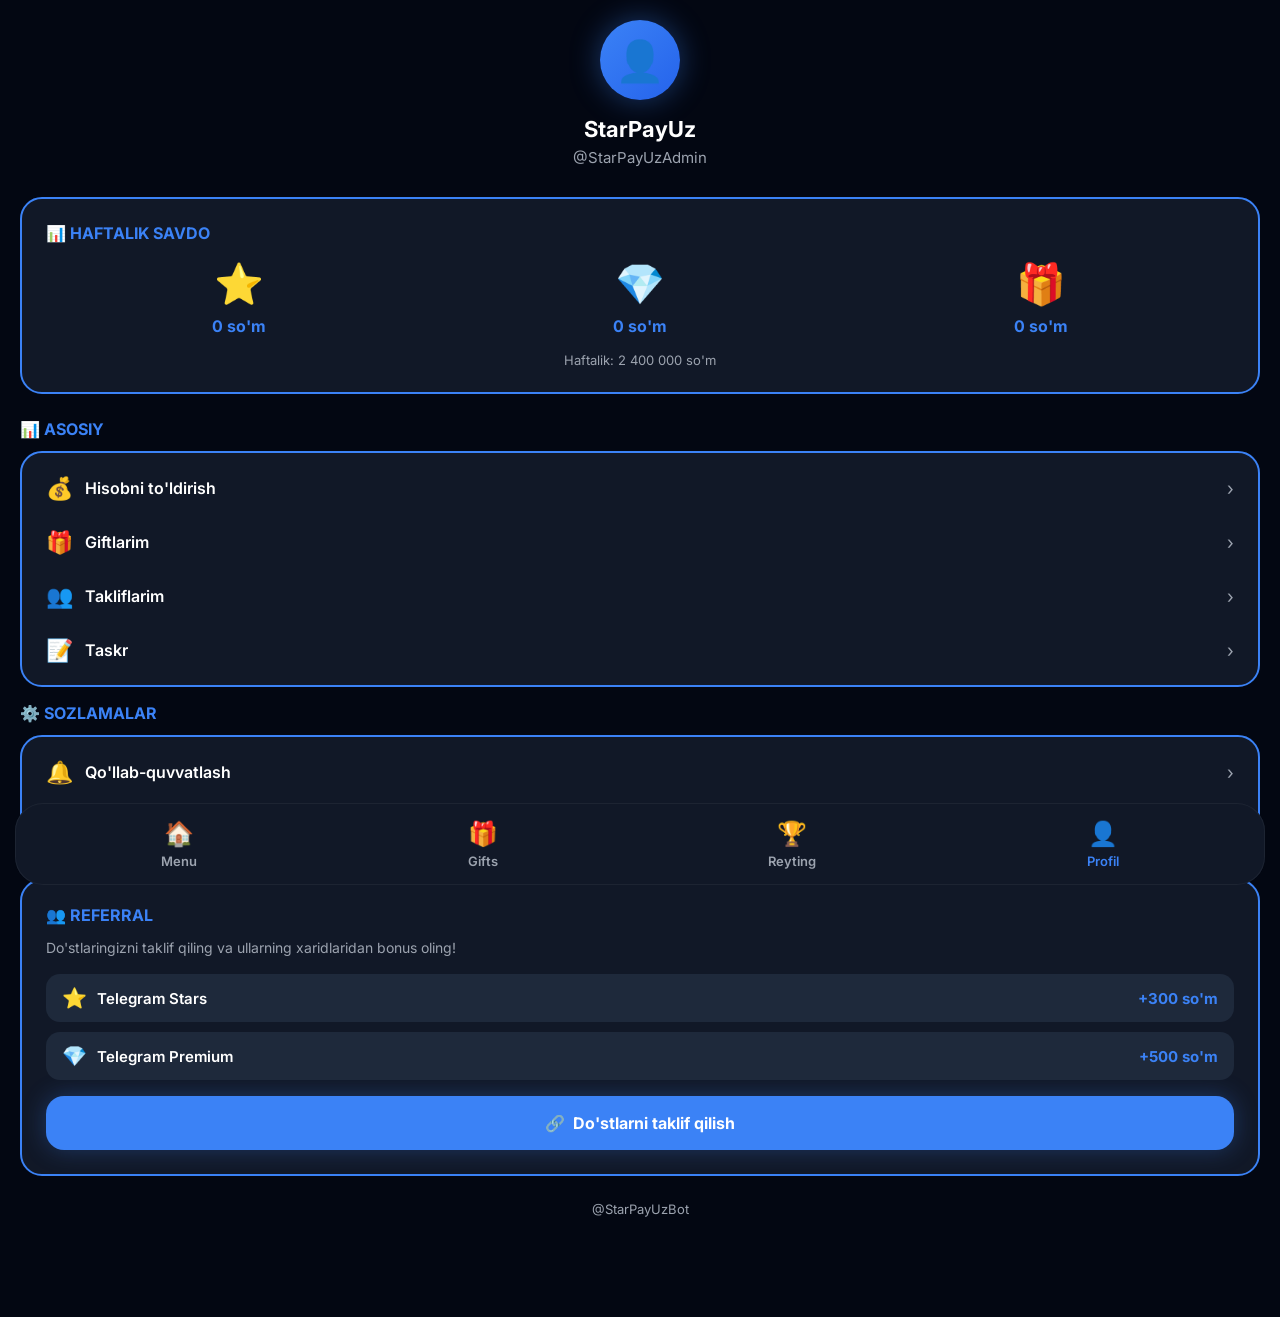
<file: webapp/index.html>
<!DOCTYPE html>
<html lang="uz">

<head>
    <meta charset="UTF-8">
    <meta name="viewport" content="width=device-width, initial-scale=1.0, maximum-scale=1.0, user-scalable=no">
    <title>StarPayUz - Profil</title>
    <script src="https://telegram.org/js/telegram-web-app.js"></script>
    <link rel="stylesheet" href="css/style.css">
</head>
<style>
    @import url('https://fonts.googleapis.com/css2?family=Inter:wght@400;500;600;700;800&display=swap');

    * {
        margin: 0;
        padding: 0;
        box-sizing: border-box;
        font-family: 'Inter', sans-serif;
    }

    body {
        background: #030712;
        color: #fff;
        padding: 20px;
        padding-bottom: 100px;
    }

    .profile-header {
        text-align: center;
        margin-bottom: 30px;
    }

    .profile-avatar {
        width: 80px;
        height: 80px;
        background: linear-gradient(135deg, #3B82F6 0%, #2563EB 100%);
        border-radius: 50%;
        margin: 0 auto 16px;
        display: flex;
        align-items: center;
        justify-content: center;
        font-size: 40px;
        box-shadow: 0 0 30px rgba(59, 130, 246, .4);
    }

    .profile-name {
        font-size: 22px;
        font-weight: 700;
        color: #fff;
        margin-bottom: 6px;
    }

    .profile-username {
        font-size: 15px;
        color: #9CA3AF;
    }

    .stats-card {
        background: #111827;
        border: 2px solid #3B82F6;
        border-radius: 22px;
        padding: 24px;
        margin-bottom: 25px;
    }

    .stats-title {
        font-size: 16px;
        font-weight: 700;
        color: #3B82F6;
        margin-bottom: 16px;
    }

    .stats-grid {
        display: grid;
        grid-template-columns: repeat(3, 1fr);
        gap: 16px;
        margin-bottom: 16px;
    }

    .stat-item {
        text-align: center;
    }

    .stat-emoji {
        font-size: 40px;
        margin-bottom: 8px;
    }

    .stat-value {
        font-size: 16px;
        font-weight: 700;
        color: #3B82F6;
    }

    .stat-info {
        font-size: 13px;
        color: #9CA3AF;
        margin-top: 12px;
        text-align: center;
    }

    .section-title {
        font-size: 16px;
        font-weight: 700;
        color: #3B82F6;
        margin-bottom: 12px;
    }

    .menu-section {
        background: #111827;
        border: 2px solid #3B82F6;
        border-radius: 22px;
        padding: 8px;
        margin-bottom: 16px;
    }

    .menu-item {
        display: flex;
        align-items: center;
        justify-content: space-between;
        padding: 14px 16px;
        cursor: pointer;
        border-radius: 16px;
        transition: .3s;
    }

    .menu-item:hover {
        background: rgba(59, 130, 246, .1);
    }

    .menu-item-left {
        display: flex;
        align-items: center;
        gap: 12px;
    }

    .menu-icon {
        font-size: 22px;
    }

    .menu-text {
        font-size: 16px;
        font-weight: 600;
        color: #fff;
    }

    .menu-arrow {
        font-size: 18px;
        color: #9CA3AF;
    }

    .referral-card {
        background: #111827;
        border: 2px solid #3B82F6;
        border-radius: 22px;
        padding: 24px;
        margin-bottom: 25px;
    }

    .referral-title {
        font-size: 16px;
        font-weight: 700;
        color: #3B82F6;
        margin-bottom: 12px;
    }

    .referral-text {
        font-size: 14px;
        color: #9CA3AF;
        margin-bottom: 16px;
        line-height: 1.5;
    }

    .referral-items {
        display: flex;
        flex-direction: column;
        gap: 10px;
        margin-bottom: 16px;
    }

    .referral-item {
        display: flex;
        align-items: center;
        justify-content: space-between;
        background: #1E293B;
        padding: 12px 16px;
        border-radius: 14px;
    }

    .referral-item-left {
        display: flex;
        align-items: center;
        gap: 10px;
    }

    .referral-item-icon {
        font-size: 20px;
    }

    .referral-item-text {
        font-size: 15px;
        font-weight: 600;
        color: #fff;
    }

    .referral-item-value {
        font-size: 15px;
        font-weight: 700;
        color: #3B82F6;
    }

    .btn-primary {
        width: 100%;
        height: 54px;
        border: none;
        border-radius: 18px;
        background: #3B82F6;
        color: #fff;
        font-size: 16px;
        font-weight: 700;
        cursor: pointer;
        transition: .3s;
        box-shadow: 0 0 25px rgba(59, 130, 246, .3);
        display: flex;
        align-items: center;
        justify-content: center;
        gap: 8px;
    }

    .btn-primary:hover {
        transform: translateY(-2px);
        box-shadow: 0 0 35px rgba(59, 130, 246, .45);
    }

    .footer-text {
        text-align: center;
        color: #9CA3AF;
        font-size: 13px;
        margin-top: 20px;
    }

    .bottom-nav {
        position: fixed;
        left: 15px;
        right: 15px;
        bottom: 15px;
        background: #111827;
        border: 1px solid rgba(255, 255, 255, .05);
        border-radius: 28px;
        padding: 15px 10px;
        display: flex;
        justify-content: space-around;
        backdrop-filter: blur(20px);
    }

    .nav-item {
        display: flex;
        flex-direction: column;
        align-items: center;
        gap: 5px;
        color: #9CA3AF;
        cursor: pointer;
        transition: .3s;
    }

    .nav-item.active {
        color: #3B82F6;
    }

    .nav-icon {
        font-size: 24px;
    }

    .nav-label {
        font-size: 13px;
        font-weight: 600;
    }
</style>

<body>
    <!-- Profile Header -->
    <div class="profile-header">
        <div class="profile-avatar">👤</div>
        <div class="profile-name" id="profileName">StarPayUz</div>
        <div class="profile-username" id="profileUsername">@StarPayUzAdmin</div>
    </div>

    <!-- Stats Card -->
    <div class="stats-card">
        <div class="stats-title">📊 HAFTALIK SAVDO</div>
        <div class="stats-grid">
            <div class="stat-item">
                <div class="stat-emoji">⭐</div>
                <div class="stat-value">0 so'm</div>
            </div>
            <div class="stat-item">
                <div class="stat-emoji">💎</div>
                <div class="stat-value">0 so'm</div>
            </div>
            <div class="stat-item">
                <div class="stat-emoji">🎁</div>
                <div class="stat-value">0 so'm</div>
            </div>
        </div>
        <div class="stat-info">Haftalik: 2 400 000 so'm</div>
    </div>

    <!-- ASOSIY Section -->
    <div class="section-title">📊 ASOSIY</div>
    <div class="menu-section">
        <div class="menu-item" onclick="openBalance()">
            <div class="menu-item-left">
                <span class="menu-icon">💰</span>
                <span class="menu-text">Hisobni to'ldirish</span>
            </div>
            <span class="menu-arrow">›</span>
        </div>
        <div class="menu-item" onclick="openGiftlarim()">
            <div class="menu-item-left">
                <span class="menu-icon">🎁</span>
                <span class="menu-text">Giftlarim</span>
            </div>
            <span class="menu-arrow">›</span>
        </div>
        <div class="menu-item" onclick="openTakliflarim()">
            <div class="menu-item-left">
                <span class="menu-icon">👥</span>
                <span class="menu-text">Takliflarim</span>
            </div>
            <span class="menu-arrow">›</span>
        </div>
        <div class="menu-item" onclick="openTasks()">
            <div class="menu-item-left">
                <span class="menu-icon">📝</span>
                <span class="menu-text">Taskr</span>
            </div>
            <span class="menu-arrow">›</span>
        </div>
    </div>

    <!-- SOZLAMALAR Section -->
    <div class="section-title">⚙️ SOZLAMALAR</div>
    <div class="menu-section">
        <div class="menu-item" onclick="openSupport()">
            <div class="menu-item-left">
                <span class="menu-icon">🔔</span>
                <span class="menu-text">Qo'llab-quvvatlash</span>
            </div>
            <span class="menu-arrow">›</span>
        </div>
        <div class="menu-item" onclick="openChannel()">
            <div class="menu-item-left">
                <span class="menu-icon">📱</span>
                <span class="menu-text">Yangiliklar kanali</span>
            </div>
            <span class="menu-arrow">›</span>
        </div>
    </div>

    <!-- REFERRAL Section -->
    <div class="referral-card">
        <div class="referral-title">👥 REFERRAL</div>
        <div class="referral-text">
            Do'stlaringizni taklif qiling va ullarning xaridlaridan bonus oling!
        </div>

        <div class="referral-items">
            <div class="referral-item">
                <div class="referral-item-left">
                    <span class="referral-item-icon">⭐</span>
                    <span class="referral-item-text">Telegram Stars</span>
                </div>
                <div class="referral-item-value">+300 so'm</div>
            </div>

            <div class="referral-item">
                <div class="referral-item-left">
                    <span class="referral-item-icon">💎</span>
                    <span class="referral-item-text">Telegram Premium</span>
                </div>
                <div class="referral-item-value">+500 so'm</div>
            </div>
        </div>

        <button class="btn-primary" onclick="shareReferral()">
            <span>🔗</span>
            <span>Do'stlarni taklif qilish</span>
        </button>
    </div>

    <div class="footer-text">@StarPayUzBot</div>

    <!-- Bottom Navigation -->
    <div class="bottom-nav">
        <div class="nav-item" onclick="openStars()">
            <div class="nav-icon">🏠</div>
            <div class="nav-label">Menu</div>
        </div>
        <div class="nav-item" onclick="openGifts()">
            <div class="nav-icon">🎁</div>
            <div class="nav-label">Gifts</div>
        </div>
        <div class="nav-item">
            <div class="nav-icon">🏆</div>
            <div class="nav-label">Reyting</div>
        </div>
        <div class="nav-item active">
            <div class="nav-icon">👤</div>
            <div class="nav-label">Profil</div>
        </div>
    </div>

    <script src="js/common.js"></script>
    <script>
        const initData = tg.initDataUnsafe;
        if (initData.user) {
            document.getElementById('profileName').textContent = initData.user.first_name;
            if (initData.user.username) {
                document.getElementById('profileUsername').textContent = '@' + initData.user.username;
            }
        }

        function shareReferral() {
            const botUsername = 'starpayuzauto_bot';
            const userId = initData.user?.id || '123456';
            const referralLink = `https://t.me/${botUsername}?start=${userId}`;

            tg.openTelegramLink(`https://t.me/share/url?url=${encodeURIComponent(referralLink)}&text=${encodeURIComponent('StarPayUz botiga qo\'shiling!')}`);
        }

        function openStars() {
            window.location.href = 'stars.html';
        }

        function openGifts() {
            window.location.href = 'gift.html';
        }

        function openBalance() {
            window.location.href = 'balance.html';
        }

        function openGiftlarim() {
            tg.showAlert('Giftlarim sahifasi tez orada...');
        }

        function openTakliflarim() {
            tg.showAlert('Takliflarim sahifasi tez orada...');
        }

        function openTasks() {
            tg.showAlert('Taskr sahifasi tez orada...');
        }

        function openSupport() {
            tg.openTelegramLink('https://t.me/StarPayUzAdmin');
        }

        function openChannel() {
            tg.openTelegramLink('https://t.me/StarPayUzNews');
        }
    </script>
</body>

</html>
</file>
<file: webapp/css/style.css>
/* StarPayUz - Custom Styles */
/* Напишите свой CSS здесь */
@import url('https://fonts.googleapis.com/css2?family=Inter:wght@400;500;600;700;800&display=swap');

* {
  font-family: 'Inter', sans-serif;
}

body {
  background-color: #030712;
  padding: 7px 20px;
}

button {
  background-color: #3B82F6;
  border: none;

}

body {
  font-family: 'Inter', sans-serif;
}
</file>
